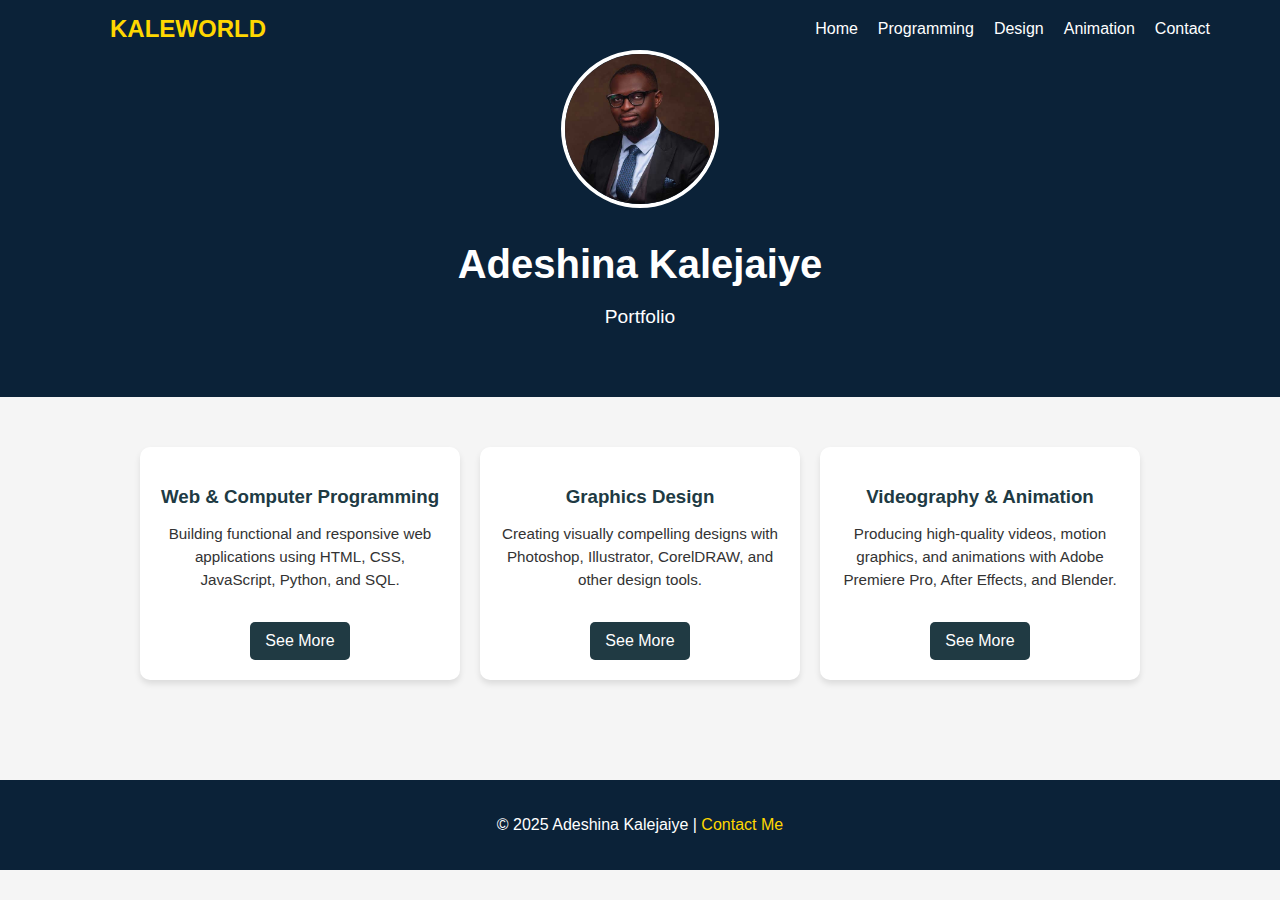
<file: index.html>
<!DOCTYPE html>
<html lang="en">
<head>
  <meta charset="UTF-8">
  <meta name="viewport" content="width=device-width, initial-scale=1.0">
  <title>Adeshina Kalejaiye | Portfolio</title>
  <link rel="stylesheet" href="style.css">
</head>
<body>
<!-- Navigation Bar -->
<nav class="navbar">
  <div class="nav-container">
    <a href="index.html" class="logo">KALEWORLD</a>

    <button class="menu-toggle" aria-expanded="false" aria-controls="primary-nav" aria-label="Toggle navigation">
      <span class="bar"></span>
      <span class="bar"></span>
      <span class="bar"></span>
    </button>

    <ul id="primary-nav" class="nav-links">
      <li><a href="index.html">Home</a></li>
      <li><a href="programming.html">Programming</a></li>
      <li><a href="design.html">Design</a></li>
      <li><a href="animation.html">Animation</a></li>
      <li><a href="mailto:adeshinakalejaiye@gmail.com">Contact</a></li>
    </ul>
  </div>
</nav>

  <!-- Hero Section -->
  <div class="hero">
    <img src="your-photo.jpg" alt="Adeshina Kalejaiye">
    <h1>Adeshina Kalejaiye</h1>
    <p>Portfolio</p>
  </div>

  <!-- Skills Section -->
  <div class="skills">
    <div class="skill">
      <h3>Web & Computer Programming</h3>
      <p>Building functional and responsive web applications using HTML, CSS, JavaScript, Python, and SQL.</p>
      <a href="programming.html">See More</a>
    </div>
    <div class="skill">
      <h3>Graphics Design</h3>
      <p>Creating visually compelling designs with Photoshop, Illustrator, CorelDRAW, and other design tools.</p>
      <a href="design.html">See More</a>
    </div>
    <div class="skill">
      <h3>Videography & Animation</h3>
      <p>Producing high-quality videos, motion graphics, and animations with Adobe Premiere Pro, After Effects, and Blender.</p>
      <a href="animation.html">See More</a>
    </div>
  </div>

  <!-- Footer -->
  <footer>
    <p>© 2025 Adeshina Kalejaiye | 
      <a href="mailto:adeshinakalejaiye@gmail.com" class="contact-link">Contact Me</a>
    </p>
  </footer>

  <script src="script.js"></script>
</body>
</html>
</file>
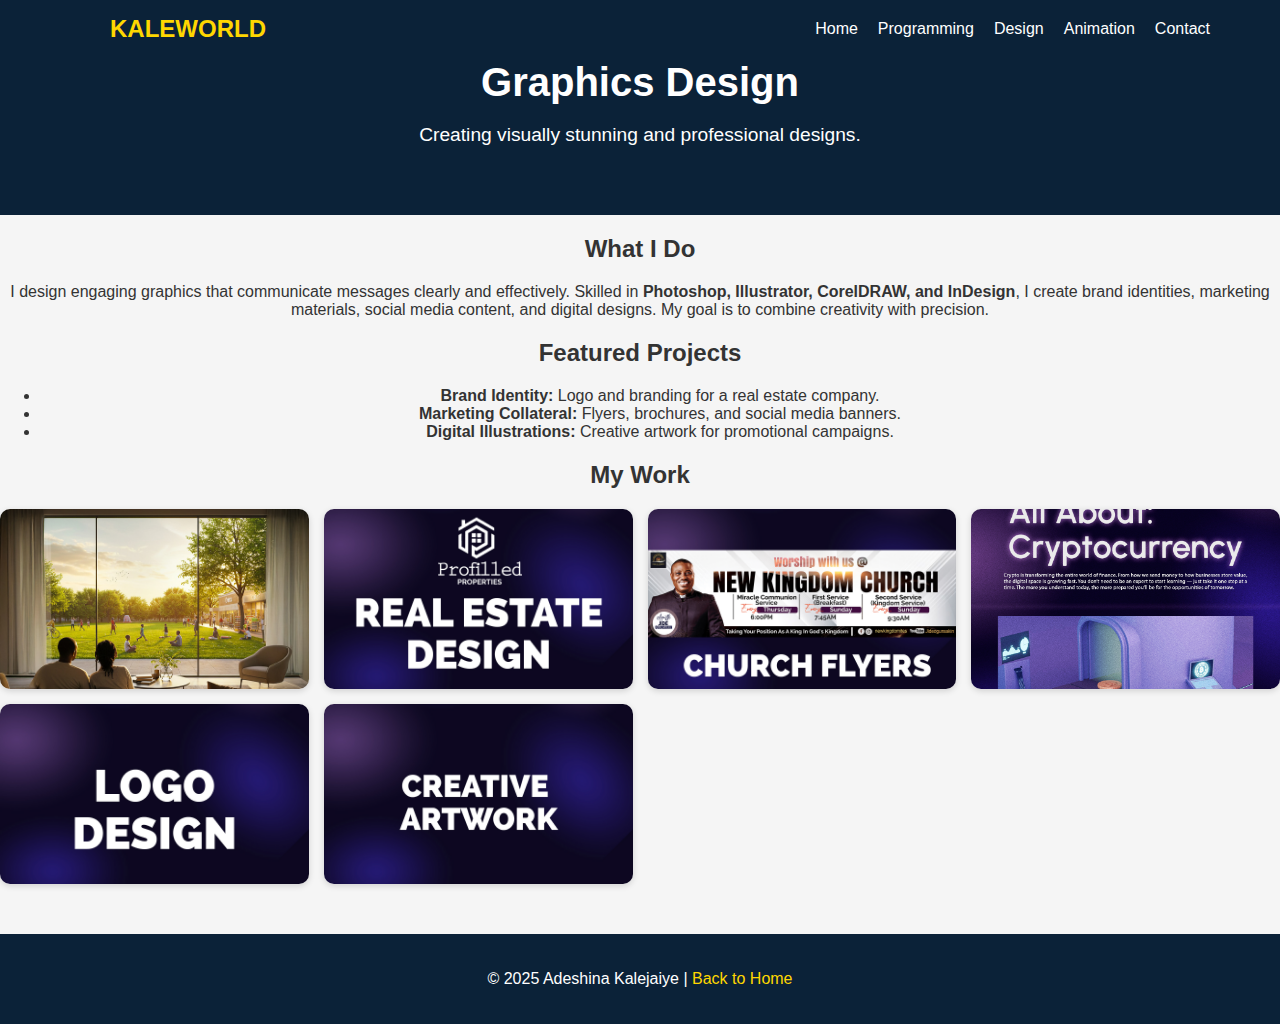
<file: design.html>
<!DOCTYPE html>
<html lang="en">
<head>
  <meta charset="UTF-8">
  <meta name="viewport" content="width=device-width, initial-scale=1.0">
  <title>Graphics Design | Adeshina Kalejaiye</title>
  <link rel="stylesheet" href="style.css">
</head>
<body>
<!-- Navigation Bar -->
<nav class="navbar">
  <div class="nav-container">
    <a href="index.html" class="logo">KALEWORLD</a>

    <button class="menu-toggle" aria-expanded="false" aria-controls="primary-nav" aria-label="Toggle navigation">
      <span class="bar"></span>
      <span class="bar"></span>
      <span class="bar"></span>
    </button>

    <ul id="primary-nav" class="nav-links">
      <li><a href="index.html">Home</a></li>
      <li><a href="programming.html">Programming</a></li>
      <li><a href="design.html">Design</a></li>
      <li><a href="animation.html">Animation</a></li>
      <li><a href="mailto:adeshinakalejaiye@gmail.com">Contact</a></li>
    </ul>
  </div>
</nav>



  <!-- Hero -->
  <div class="hero">
    <h1>Graphics Design</h1>
    <p>Creating visually stunning and professional designs.</p>
  </div>

  <!-- About Section -->
  <section class="content">
    <h2>What I Do</h2>
    <p>
      I design engaging graphics that communicate messages clearly and effectively. 
      Skilled in <strong>Photoshop, Illustrator, CorelDRAW, and InDesign</strong>, 
      I create brand identities, marketing materials, social media content, and digital designs. 
      My goal is to combine creativity with precision.
    </p>
  </section>

  <!-- Projects -->
  <section class="content">
    <h2>Featured Projects</h2>
    <ul class="projects">
      <li><strong>Brand Identity:</strong> Logo and branding for a real estate company.</li>
      <li><strong>Marketing Collateral:</strong> Flyers, brochures, and social media banners.</li>
      <li><strong>Digital Illustrations:</strong> Creative artwork for promotional campaigns.</li>
    </ul>
  </section>

  <!-- My Work Samples -->
  <section class="content">
    <h2>My Work</h2>
    <div class="gallery">
      <div class="gallery-item"><img src="images/design1.jpg" alt="Design Sample 1"></div>
      <div class="gallery-item"><img src="images/design2.jpg" alt="Design Sample 2"></div>
      <div class="gallery-item"><img src="images/design3.jpg" alt="Design Sample 3"></div>
      <div class="gallery-item"><img src="images/design4.jpg" alt="Design Sample 4"></div>
      <div class="gallery-item"><img src="images/design5.jpg" alt="Design Sample 5"></div>
      <div class="gallery-item"><img src="images/design6.jpg" alt="Design Sample 6"></div>
    </div>
  </section>

  <!-- Footer -->
  <footer>
    <p>© 2025 Adeshina Kalejaiye | <a href="index.html" class="contact-link">Back to Home</a></p>
  </footer>
    <script src="script.js"></script>

</body>
</html>
</file>
<file: style.css>
body {
  margin: 0;
  font-family: Arial, sans-serif;
  background: #f5f5f5;
  color: #333;
  text-align: center;
}

/* Hero Section */
.hero {
  padding: 50px 20px;
  background: linear-gradient(to right, #0b2238);
  color: white;
}
.hero img {
  width: 150px;
  height: 150px;
  border-radius: 50%;
  border: 4px solid white;
  margin-bottom: 20px;
}
.hero h1 {
  margin: 10px 0;
  font-size: 2.5em;
}
.hero p {
  font-size: 1.2em;
}

/* Skills Section */
.skills {
  display: flex;
  justify-content: center;
  gap: 20px;
  padding: 50px 20px;
  flex-wrap: wrap;
}
.skill {
  background: white;
  padding: 20px;
  border-radius: 10px;
  box-shadow: 0 4px 6px rgba(0,0,0,0.1);
  width: 280px;
  transition: transform 0.2s;
}
.skill:hover {
  transform: translateY(-5px);
}
.skill h3 {
  margin-bottom: 10px;
  color: #203a43;
}
.skill p {
  font-size: 0.95em;
  line-height: 1.5;
}
.skill a {
  display: inline-block;
  margin-top: 15px;
  padding: 10px 15px;
  background: #203a43;
  color: white;
  text-decoration: none;
  border-radius: 5px;
  transition: background 0.3s;
}
.skill a:hover {
  background: #2c5364;
}

/* Footer */
footer {
  background: #0b2238;
  color: white;
  padding: 20px;
  margin-top: 50px;
}
footer .contact-link {
  color: #FFD700;
  text-decoration: none;
}
footer .contact-link:hover {
  text-decoration: underline;
}

/* Gallery Section */
.gallery {
  display: grid;
  grid-template-columns: repeat(auto-fit, minmax(250px, 1fr));
  gap: 15px;
  margin-top: 20px;
}

.gallery-item {
  background: #fff;
  border-radius: 10px;
  overflow: hidden;
  box-shadow: 0 2px 6px rgba(0,0,0,0.15);
  transition: transform 0.3s;
}

.gallery-item:hover {
  transform: scale(1.03);
}

.gallery-item img {
  width: 100%;
  height: 180px;
  object-fit: cover;
  display: block;
}

/* Navbar (transparent over hero) */
.navbar {
  background: transparent;
  padding: 15px 20px;
  position: absolute; /* sits on top of hero */
  top: 0;
  width: 100%;
  z-index: 1000;
}

.nav-container {
  display: flex;
  justify-content: space-between;
  align-items: center;
  max-width: 1100px;
  margin: auto;
}

.logo {
  color: #FFD700;
  margin: 0;
  font-size: 1.5em;
  font-weight: bold;
  text-decoration: none;
}

/* Desktop links */
.nav-links {
  list-style: none;
  display: flex;
  gap: 20px;
  margin: 0;
  padding: 0;
}
.nav-links li { display: inline; }
.nav-links a {
  color: white;
  text-decoration: none;
  font-size: 1em;
  transition: color 0.3s;
  font-weight: 500;
}
.nav-links a:hover { color: #FFD700; }

/* Hamburger button (hidden on desktop) */
.menu-toggle {
  display: none;
  background: none;
  border: 0;
  cursor: pointer;
}
.menu-toggle .bar {
  display: block;
  width: 26px;
  height: 2px;
  background: #fff;
  margin: 6px 0;
  transition: transform 0.3s, opacity 0.3s;
}

/* Mobile styles */
@media (max-width: 768px) {
  .menu-toggle { display: block; }

  /* Hide desktop menu; show dropdown when opened */
  .nav-links {
    position: absolute;
    top: 60px;
    right: 20px;
    display: none;                /* hidden by default */
    flex-direction: column;
    gap: 10px;
    padding: 12px;
    width: min(75vw, 280px);
    border-radius: 12px;
    background: rgba(0,0,0,0.6);  /* readable over any hero */
    backdrop-filter: blur(10px);   /* soft glass look */
  }
  .nav-links.open { display: flex; }

  /* Animate hamburger to X when open */
  .menu-toggle.active .bar:nth-child(1) { transform: translateY(8px) rotate(45deg); }
  .menu-toggle.active .bar:nth-child(2) { opacity: 0; }
  .menu-toggle.active .bar:nth-child(3) { transform: translateY(-8px) rotate(-45deg); }
}
</file>
